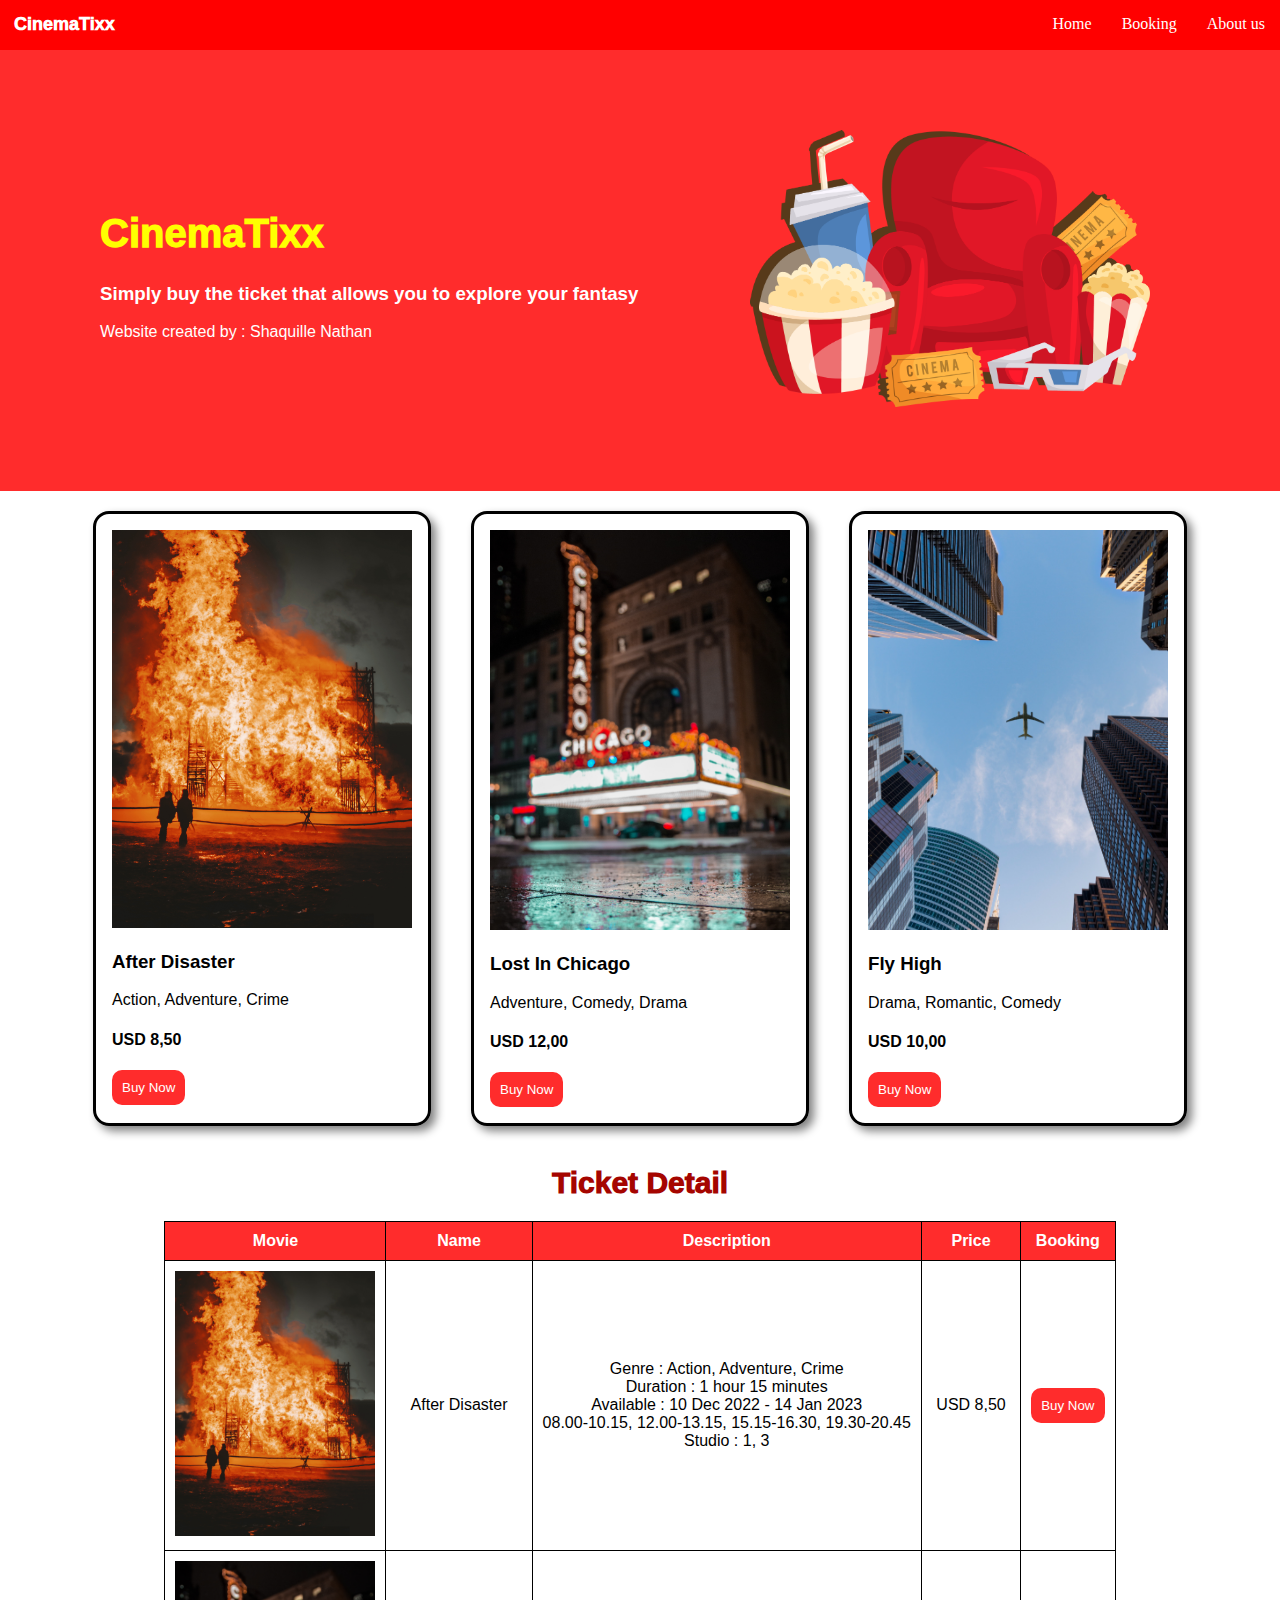
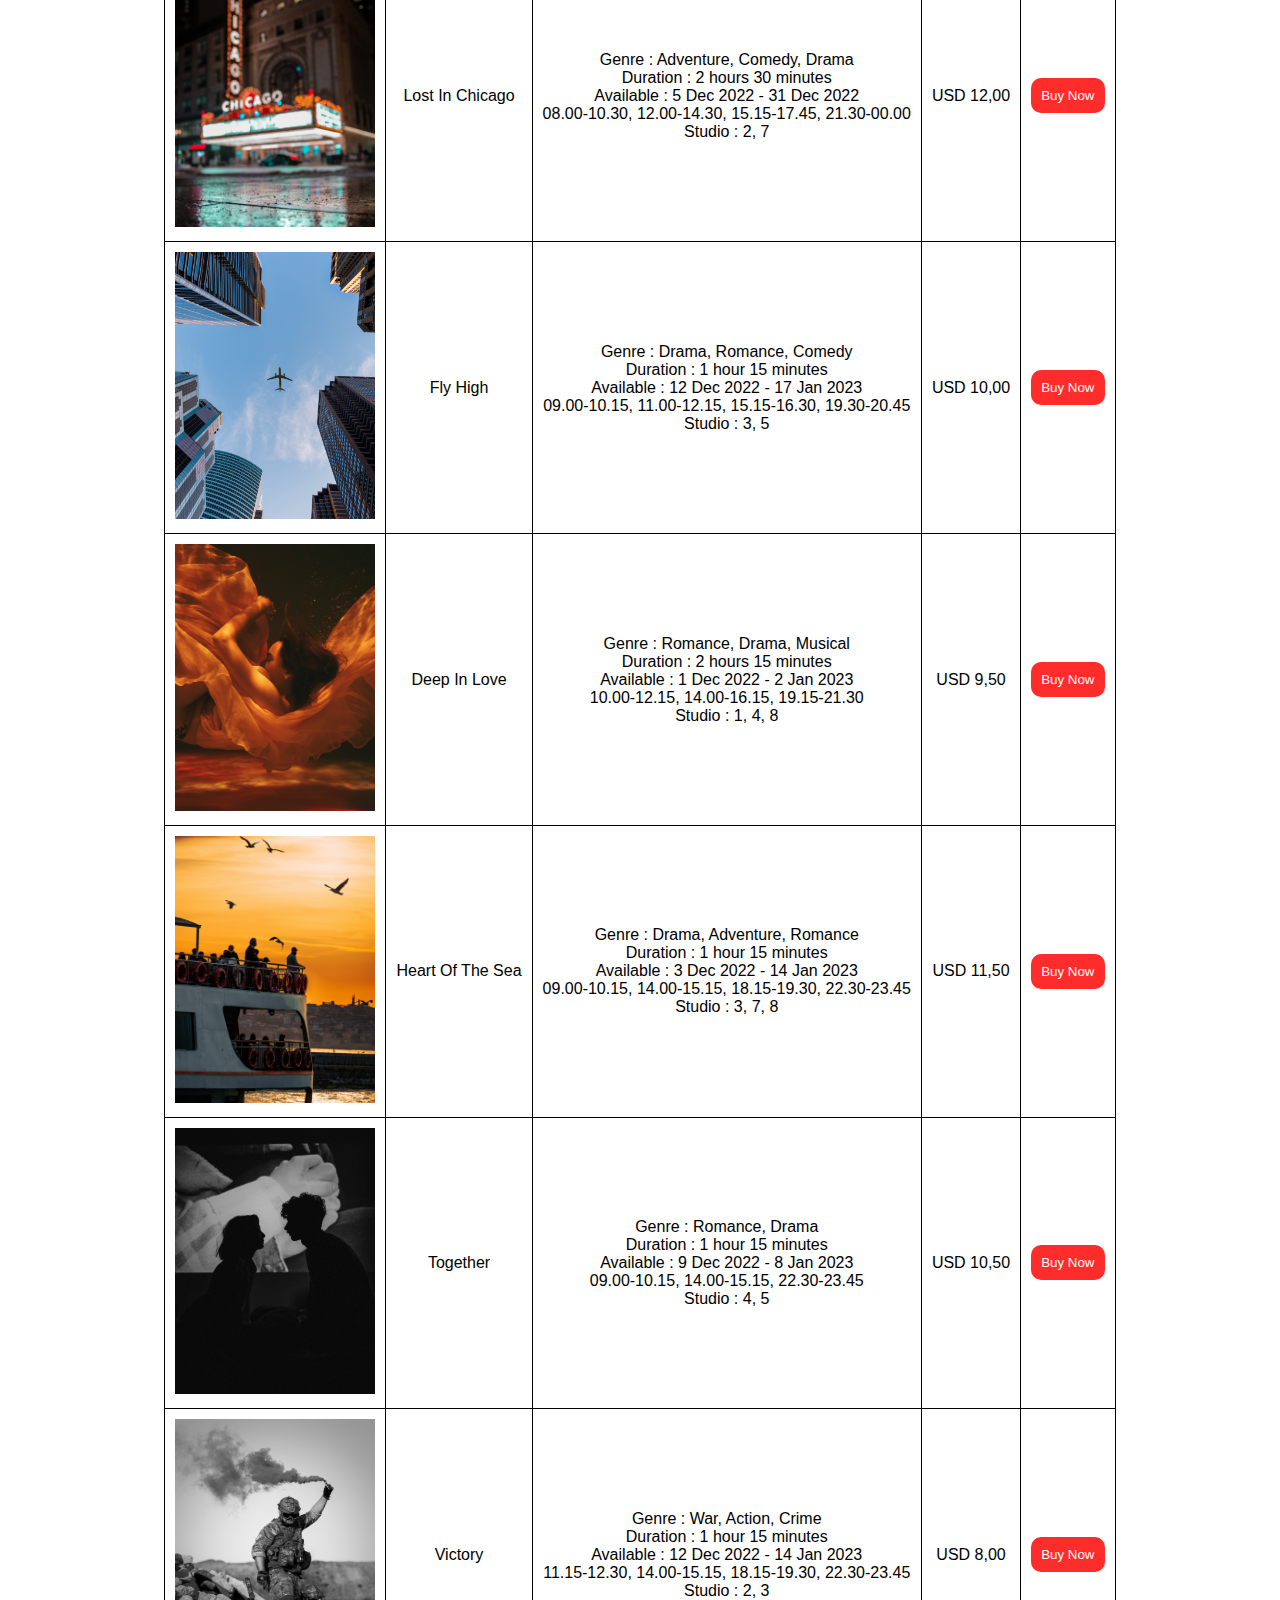
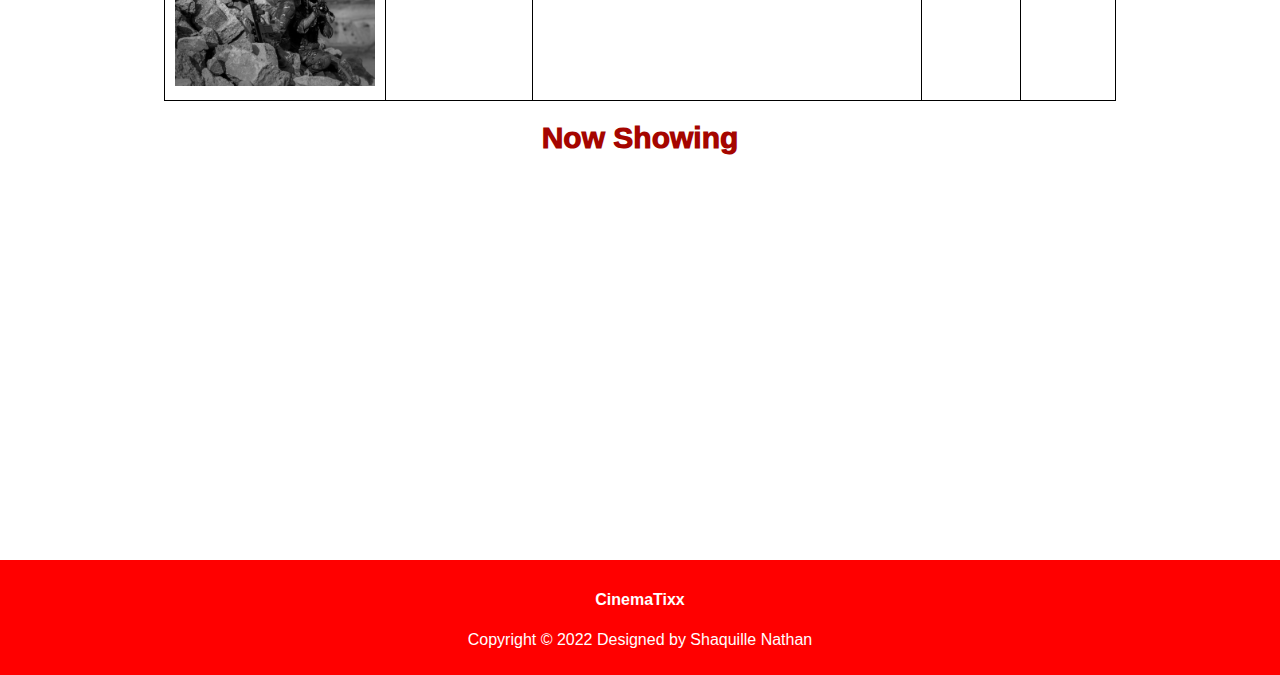
<file: index.html>
<!DOCTYPE html>
<html lang="en">
<head>
    <meta charset="UTF-8">
    <meta http-equiv="X-UA-Compatible" content="IE=edge">
    <meta name="viewport" content="width=device-width, initial-scale=1.0">
    <title>CinemaTixx</title>
    <link rel="stylesheet" href="style.css" type="text/css">
</head>
<body>
    <header>
        <h1 class="header-title">CinemaTixx</h1>
        <nav>
            <a href="index.html">Home</a>
            <a href="bookingform.html">Booking</a>
            <a href="about.html">About us</a>
        </nav>
    </header>
    <main>
    <div class = "jumbotron">
         <div>
            <h1>
                <h1>CinemaTixx</h1>
            <h3>
                Simply buy the ticket that allows you to explore your fantasy
            </h3>
            <p> Website created by : Shaquille Nathan</p>
            </h1>
         </div>
    <div>
        <img src="images/cinema.png" alt="Logo">
    </div>
    </div>
<div class ="main-container">
    <div class="package-container">
        <!-- 1st package content -->
        <img src="images/afterdisaster.jpg" alt="afterdisaster">
        <h3>After Disaster</h3>
        <p>Action, Adventure, Crime</p3>
        <h4>USD 8,50</h4>
        <!--add button here-->
        <button class="left" onclick="goToBooking()">Buy Now</button>
    </div>
    <div class="package-container">
        <!--2nd package content-->
        <img src="images/chicago.jpg" alt="chicago">
        <h3>Lost In Chicago</h3>
        <p>Adventure, Comedy, Drama</p3>
        <h4>USD 12,00</h4>
        <!--add button here-->
        <button class="left" onclick="goToBooking()">Buy Now</button>
    </div>
    <div class="package-container">
        <!--3rd package content-->
        <img src="images/fly-high.jpg" alt="fly-high">
        <h3>Fly High</h3>
        <p>Drama, Romantic, Comedy</p3>
        <h4>USD 10,00</h4>
        <!--add button here-->
        <button class="left" onclick="goToBooking()">Buy Now</button>
    </div>
</div>    
<h1 class="title" >Ticket Detail</h1>
<div class="table">
    <table>
        <tr>
            <!-- Table heading-->
            <th>Movie</th>
            <th>Name</th>
            <th>Description</th>
            <th>Price</th>
            <th>Booking</th>
        </tr>
        <tr>
            <!-- Table data 1-->
            <td><img src="images/afterdisaster.jpg" alt=""></td>
            <td>After Disaster</td>
            <td>
                Genre       : Action, Adventure, Crime <br>
                Duration    : 1 hour 15 minutes <br>
                Available   : 10 Dec 2022 - 14 Jan 2023 <br>
                08.00-10.15, 12.00-13.15, 15.15-16.30, 19.30-20.45 <br>
                Studio      : 1, 3
            </td>
            <td>USD 8,50</td>
            <td><button onclick="goToBooking()">Buy Now</button></td>
        </tr>
        <tr>
            <!-- Table data 2-->
            <td><img src="images/chicago.jpg" alt=""></td>
            <td>Lost In Chicago</td>
            <td>
                Genre       : Adventure, Comedy, Drama <br>
                Duration    : 2 hours 30 minutes <br>
                Available   : 5 Dec 2022 - 31 Dec 2022 <br>
                08.00-10.30, 12.00-14.30, 15.15-17.45, 21.30-00.00 <br>
                Studio      : 2, 7
            </td>
            <td>USD 12,00</td>
            <td><button onclick="goToBooking()">Buy Now</button></td>
        </tr>
        <tr>
            <!-- Table data 3-->
            <td><img src="images/fly-high.jpg" alt=""></td>
            <td>Fly High</td>
            <td>
                Genre       : Drama, Romance, Comedy <br>
                Duration    : 1 hour 15 minutes <br>
                Available   : 12 Dec 2022 - 17 Jan 2023 <br>
                09.00-10.15, 11.00-12.15, 15.15-16.30, 19.30-20.45 <br>
                Studio      : 3, 5
            </td>
            <td>USD 10,00</td>
            <td><button onclick="goToBooking()">Buy Now</button></td>
        </tr>
        <tr>
            <!-- Table data 4-->
            <td><img src="images/deepinlove.jpg" alt=""></td>
            <td>Deep In Love</td>
            <td>
                Genre       : Romance, Drama, Musical <br>
                Duration    : 2 hours 15 minutes <br>
                Available   : 1 Dec 2022 - 2 Jan 2023 <br>
                10.00-12.15, 14.00-16.15, 19.15-21.30 <br>
                Studio      : 1, 4, 8
            </td>
            <td>USD 9,50</td>
            <td><button onclick="goToBooking()">Buy Now</button></td>
        </tr>
        <tr>
            <!-- Table data 5-->
            <td><img src="images/heartofthesea.jpg" alt=""></td>
            <td>Heart Of The Sea</td>
            <td>
                Genre       : Drama, Adventure, Romance <br>
                Duration    : 1 hour 15 minutes <br>
                Available   : 3 Dec 2022 - 14 Jan 2023 <br>
                09.00-10.15, 14.00-15.15, 18.15-19.30, 22.30-23.45 <br>
                Studio      : 3, 7, 8
            </td>
            <td>USD 11,50</td>
            <td><button onclick="goToBooking()">Buy Now</button></td>
        </tr>
        <tr>
            <!-- Table data 6-->
            <td><img src="images/together.jpg" alt=""></td>
            <td>Together</td>
            <td>
                Genre       : Romance, Drama <br>
                Duration    : 1 hour 15 minutes <br>
                Available   : 9 Dec 2022 - 8 Jan 2023 <br>
                09.00-10.15, 14.00-15.15, 22.30-23.45 <br>
                Studio      : 4, 5
            </td>
            <td>USD 10,50</td>
            <td><button onclick="goToBooking()">Buy Now</button></td>
        </tr>
        <tr>
            <!-- Table data 7-->
            <td><img src="images/victory.jpg" alt=""></td>
            <td>Victory</td>
            <td>
                Genre       : War, Action, Crime <br>
                Duration    : 1 hour 15 minutes <br>
                Available   : 12 Dec 2022 - 14 Jan 2023 <br>
                11.15-12.30, 14.00-15.15, 18.15-19.30, 22.30-23.45 <br>
                Studio      : 2, 3
            </td>
            <td>USD 8,00</td>
            <td><button onclick="goToBooking()">Buy Now</button></td>
        </tr>
    </table>
</div>

<h1 class="title" >Now Showing</h1>
<div class="main-container">
    <iframe width="560" height="315" src="https://www.youtube.com/embed/bK6ldnjE3Y0" 
    title="YouTube video player" frameborder="0" 
    allow="accelerometer; autoplay; clipboard-write; encrypted-media; gyroscope; picture-in-picture" 
    allowfullscreen></iframe>
    <iframe width="560" height="315" src="https://www.youtube.com/embed/bHXejJq5vr0" 
    title="YouTube video player" frameborder="0" 
    allow="accelerometer; autoplay; clipboard-write; encrypted-media; gyroscope; picture-in-picture" 
    allowfullscreen></iframe>
</div>

    </main>
    <footer>
        <h4>CinemaTixx</h4>
        <p>Copyright &copy 2022 Designed by Shaquille Nathan</p>
    </footer>
    <script src="script.js"></script>
</body>
</html>
</file>
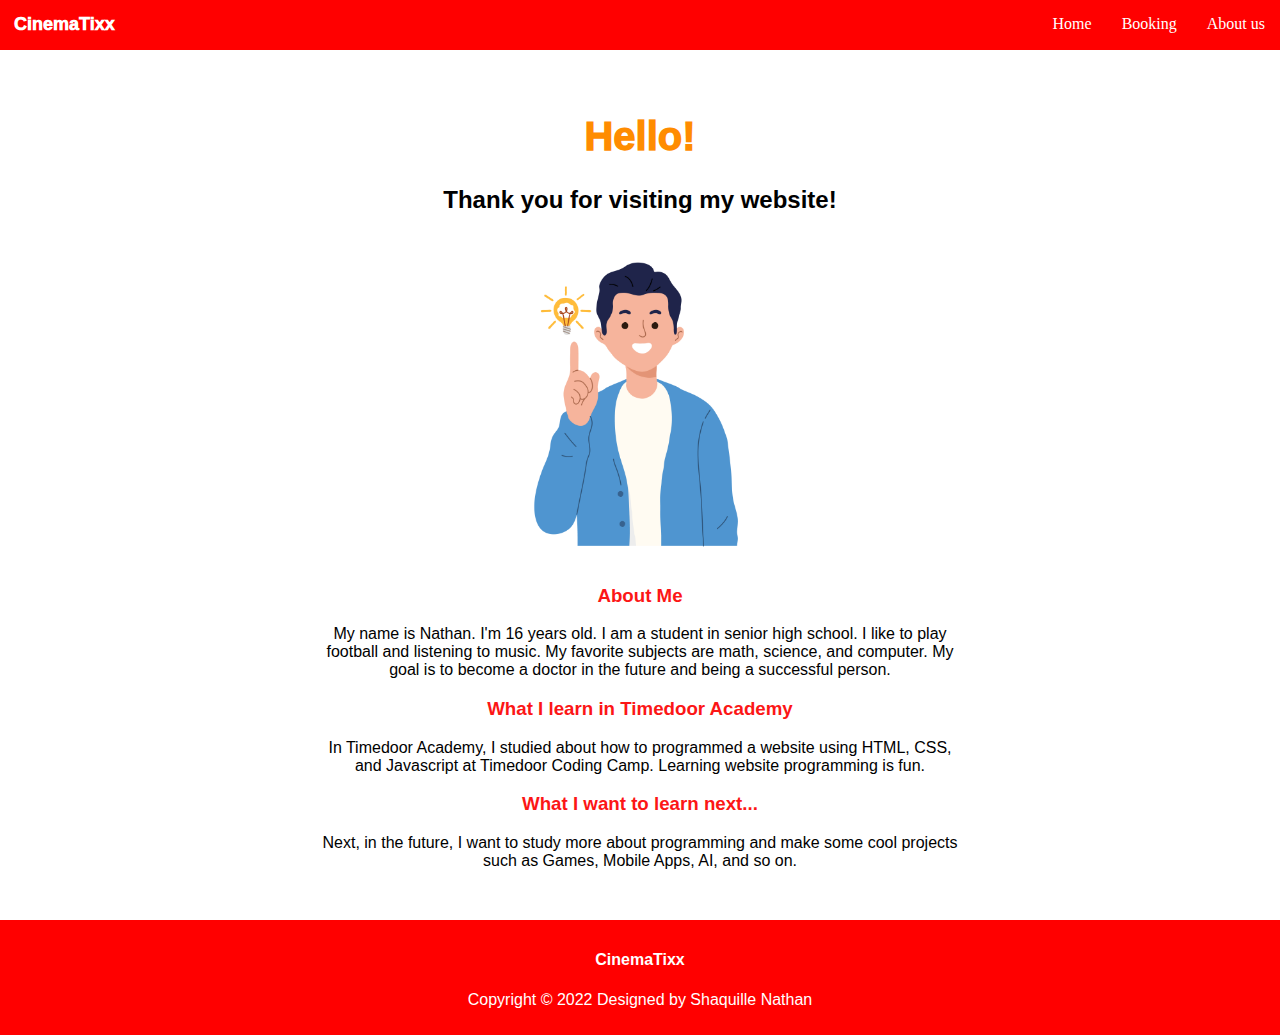
<file: about.html>
<!DOCTYPE html>
<html lang="en">
<head>
    <meta charset="UTF-8">
    <meta http-equiv="X-UA-Compatible" content="IE=edge">
    <meta name="viewport" content="width=device-width, initial-scale=1.0">
    <title>CinemaTixx</title>
    <link rel="stylesheet" href="style.css" type="text/css">
</head>
<body>
    <header>
        <h1 class="header-title">CinemaTixx</h1>
        <nav>
            <a href="index.html">Home</a>
            <a href="bookingform.html">Booking</a>
            <a href="about.html">About us</a>
        </nav>
    </header>
    <main>
        <main class="about">
            <h1>Hello!</h1>
            <h2>Thank you for visiting my website!</h2>
            <img src="images/avatar.jpg">
            <h3>About Me</h3>
            <p>My name is Nathan. I'm 16 years old. I am a student in senior high school. I like to 
                play football and listening to music. My favorite subjects are math, science, and computer.
                My goal is to become a doctor in the future and being a successful person.</p>
            <h3>What I learn in Timedoor Academy</h3>
            <p>In Timedoor Academy, I studied about how to programmed a website using HTML, CSS, and 
                Javascript at Timedoor Coding Camp. Learning website programming is fun.</p>
            <h3>What I want to learn next...</h3>
            <p>Next, in the future, I want to study more about programming and make some cool projects
                such as Games, Mobile Apps, AI, and so on.
            </p>
        </main>
    </main>
    <footer>
        <h4>CinemaTixx</h4>
        <p>Copyright &copy 2022 Designed by Shaquille Nathan</p>
    </footer>
</body>
</html>
</file>
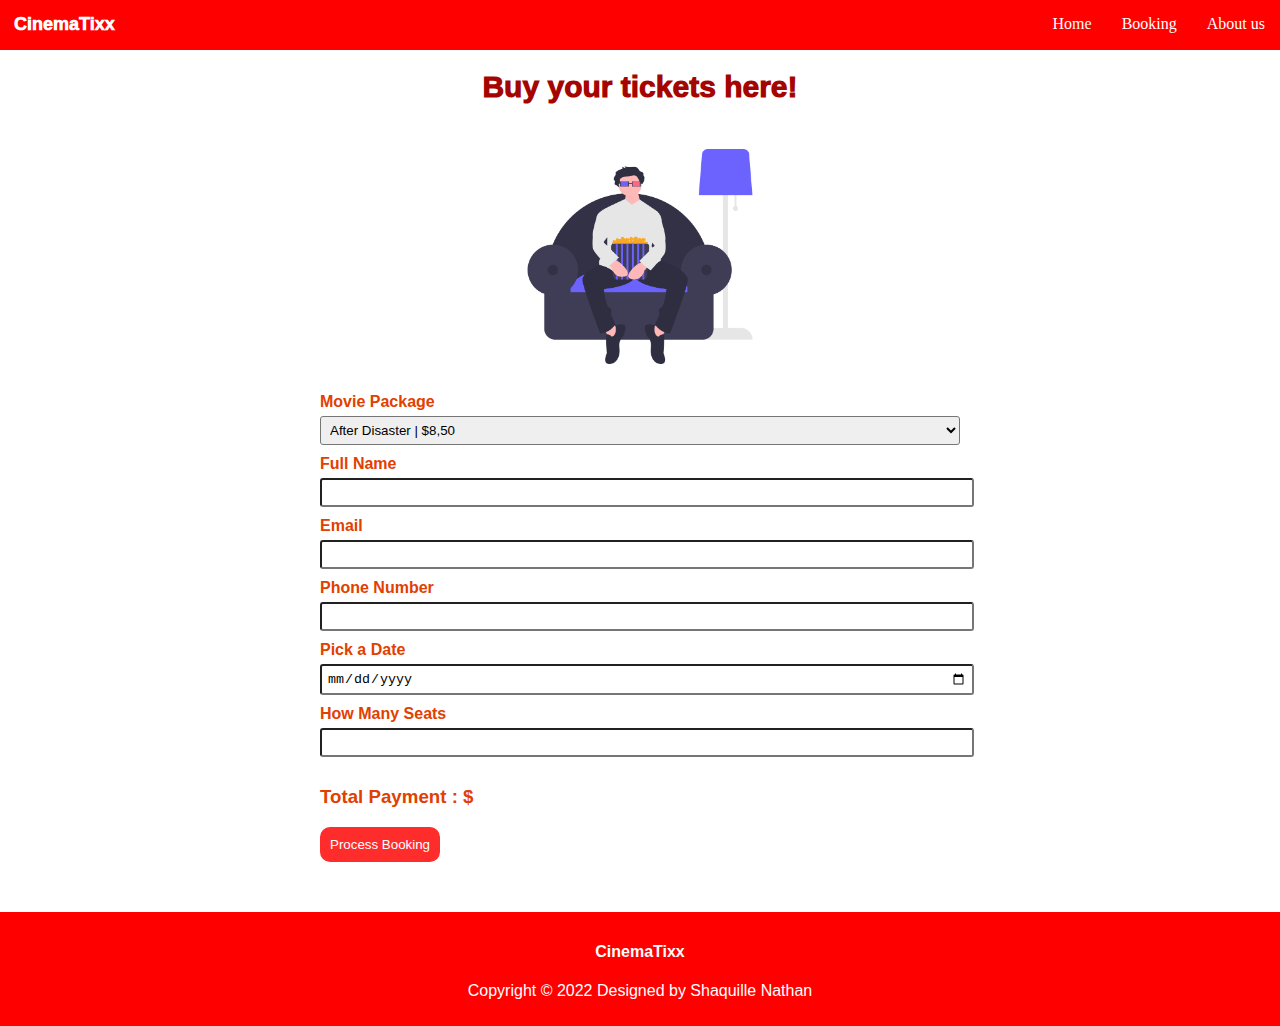
<file: bookingform.html>
<!DOCTYPE html>
<html lang="en">
<head>
    <meta charset="UTF-8">
    <meta http-equiv="X-UA-Compatible" content="IE=edge">
    <meta name="viewport" content="width=device-width, initial-scale=1.0">
    <title>CinemaTixx</title>
    <link rel="stylesheet" href="style.css" type="text/css">
</head>
<body>
    <header>
        <h1 class="header-title">CinemaTixx</h1>
        <nav>
            <a href="index.html">Home</a>
            <a href="bookingform.html">Booking</a>
            <a href="about.html">About us</a>
        </nav>
    </header>
    <main class="formcontainer">
        <h1 class="title">Buy your tickets here!</h1>
        <img src="images/home cinema.png" alt="">
        <div class="form">
            <label>Movie Package</label>
            <select name="package" id="package">
                <option value="8.50">After Disaster | $8,50</option>
                <option value="12.00">Lost In Chicago | $12,00</option>
                <option value="10.00">Fly High | $10,00</option>
                <option value="9.50">Deep In Love | $9,50</option>
                <option value="11.50">Heart Of The Sea | $11,50</option>
                <option value="10.50">Together | $10,50</option>
                <option value="8.00">Victory | $8,00</option>
            </select>
            <label>Full Name</label>
            <input type="text">
            <label>Email</label>
            <input type="email">
            <label>Phone Number</label>
            <input type="number">
            <label>Pick a Date</label>
            <input type="date">
            <label>How Many Seats</label>
            <input id="num-of-people" type="number">
            <h3>Total Payment : $ <span id="total"></span></h3>
            <button onclick="process()">Process Booking</button>
        </div>
    </main>
    <footer>
        <h4>CinemaTixx</h4>
        <p>Copyright &copy 2022 Designed by Shaquille Nathan</p>
    </footer> 
</body>
<script src="script.js"></script>
</html>
</file>
<file: style.css>
h1{
    color: yellow;
    font-size: 40px;
    text-align: left;
    font-family: 'Trebuchet MS', 'Lucida Sans Unicode', 'Lucida Grande', 'Lucida Sans', Arial, sans-serif;
    font-weight: 1000;
}
.jumbotron {
    background-color: #ff2c2c;
    padding: 50px 100px;
    display: flex;
    flex-direction: row;
    justify-content: space-between;
    align-items: center;
}
.jumbotron img {
    width: 400px;
    margin: 30px;
}
.jumbotron h3, p {
    color: rgb(255, 255, 255);
}
.main-container{
    flex-direction: row;
    display: flex;
    justify-content: center;
}
.package-container{
    margin: 20px;
    padding: 16px;
    border: 3px solid black;
    border-radius: 16px;
    box-shadow: 5px 5px 10px gray;
}
.package-container p{
    color:black;
}
.package-container img{
    width: 300px;
}
body{
    margin: 0;
}
button{
    background-color: #ff2c2c;
    padding: 10px;
    color: white;
    border-radius: 10px;
    border: none;
}
.left{
    float :left;
}
table, th, td, tr {
    border: 1px solid black;
    border-collapse: collapse;
    padding: 10px;
}
th{
    background-color: #ff2c2c;
    color: white;
}
.table{
    display: flex;
    justify-content: center;
    text-align: center;
}
.table img{
    width: 200px;
}
.title{
    text-align: center;
    color: rgb(165, 5, 0);
    font-size: 30px;
    display: flex;
    justify-content: center;
}
header{
    background-color: #ff0000;
    color: white;
    position: relative;
    top: 0px;
    left: 0px;
    right: 0px;
    height: 50px;
    display: flex;
}
.header-title{
    text-align: left;
    color: white;
    margin: 14px;
    font-size: 18px;
}
nav{
    position: absolute;
    right: 0;
    display: flex;
}
a{
    text-decoration: none;
    color: white;
    float: left;
    padding: 15px;
}
footer{
    color: white;
    text-align: center;
    background-color: #ff0000;
    padding: 10px;
    margin-top: 50px;
}
a:hover{
    color: black;
}
button:hover{
    cursor: pointer;
    background-color: rgb(41, 159, 120);
}
.package-container:hover{
    cursor: pointer;
    background-color: rgb(221, 233, 236);
}
.formcontainer{
    text-align: center;
    background-color: rgb(255, 255, 255);
}
.formcontainer img{
    width: 300px;
}
.form{
    text-align: left;
    width: 50%;
    margin-left: auto;
    margin-right: auto;
    color: rgb(226, 64, 0);
}
input{
    width: 100%;
    display: inline-block;
    margin-bottom: 10px;
    padding: 5px;
    border-radius: 3px;
}
label{
    display: inline-block;
    margin-bottom: 5px;
    font-family: 'Segoe UI', Tahoma, Geneva, Verdana, sans-serif;
    font-weight: 600;
}
select{
    width: 100%;
    display: inline-block;
    margin-bottom: 10px;
    padding: 5px;
    border-radius: 3px;
}

h3{
    font-family: 'Segoe UI', Tahoma, Geneva, Verdana, sans-serif;
}
p{
    font-family: 'Segoe UI', Tahoma, Geneva, Verdana, sans-serif;
}
h4{
    font-family: Verdana, Geneva, Tahoma, sans-serif;
}
th,td{
    font-family: 'Segoe UI', Tahoma, Geneva, Verdana, sans-serif;
}
.about{
    display: block;
    width: 50%;
    margin-right: auto;
    margin-left: auto;
    margin-top: 5%;
    text-align: center;
}
.about h1{
    text-align: center;
    color: darkorange;
}
.about img{
    display: block;
    margin-right: auto;
    margin-left: auto;
    margin-top: 5%;
    width: 50%;
    align-self: center;
}
h2{
    font-family: 'Segoe UI', Tahoma, Geneva, Verdana, sans-serif;
}
.about h3{
    color: #fc1616;
}
.about p{
    color: black;
}
iframe{
    margin: 10px;
}
</file>
